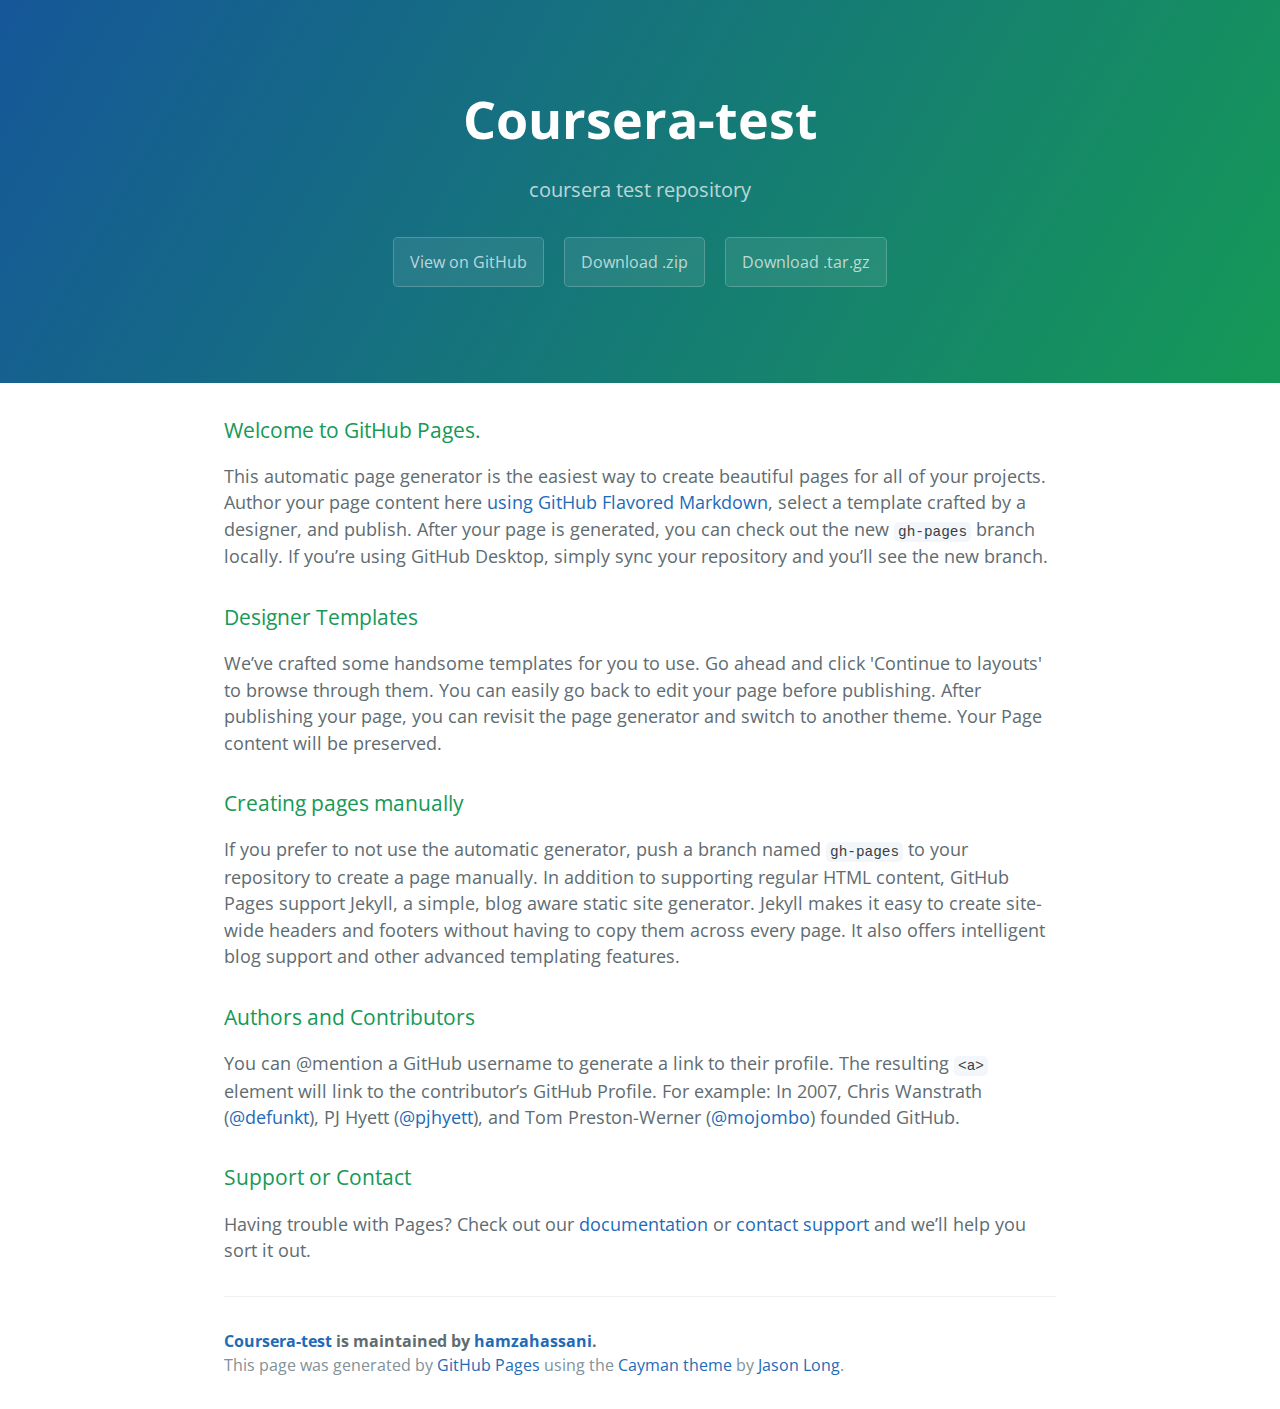
<file: index.html>
<!DOCTYPE html>
<html lang="en-us">
  <head>
    <meta charset="UTF-8">
    <title>Coursera-test by hamzahassani</title>
    <meta name="viewport" content="width=device-width, initial-scale=1">
    <link rel="stylesheet" type="text/css" href="stylesheets/normalize.css" media="screen">
    <link href='https://fonts.googleapis.com/css?family=Open+Sans:400,700' rel='stylesheet' type='text/css'>
    <link rel="stylesheet" type="text/css" href="stylesheets/stylesheet.css" media="screen">
    <link rel="stylesheet" type="text/css" href="stylesheets/github-light.css" media="screen">
  </head>
  <body>
    <section class="page-header">
      <h1 class="project-name">Coursera-test</h1>
      <h2 class="project-tagline">coursera test repository</h2>
      <a href="https://github.com/hamzahassani/coursera-test" class="btn">View on GitHub</a>
      <a href="https://github.com/hamzahassani/coursera-test/zipball/master" class="btn">Download .zip</a>
      <a href="https://github.com/hamzahassani/coursera-test/tarball/master" class="btn">Download .tar.gz</a>
    </section>

    <section class="main-content">
      <h3>
<a id="welcome-to-github-pages" class="anchor" href="#welcome-to-github-pages" aria-hidden="true"><span aria-hidden="true" class="octicon octicon-link"></span></a>Welcome to GitHub Pages.</h3>

<p>This automatic page generator is the easiest way to create beautiful pages for all of your projects. Author your page content here <a href="https://guides.github.com/features/mastering-markdown/">using GitHub Flavored Markdown</a>, select a template crafted by a designer, and publish. After your page is generated, you can check out the new <code>gh-pages</code> branch locally. If you’re using GitHub Desktop, simply sync your repository and you’ll see the new branch.</p>

<h3>
<a id="designer-templates" class="anchor" href="#designer-templates" aria-hidden="true"><span aria-hidden="true" class="octicon octicon-link"></span></a>Designer Templates</h3>

<p>We’ve crafted some handsome templates for you to use. Go ahead and click 'Continue to layouts' to browse through them. You can easily go back to edit your page before publishing. After publishing your page, you can revisit the page generator and switch to another theme. Your Page content will be preserved.</p>

<h3>
<a id="creating-pages-manually" class="anchor" href="#creating-pages-manually" aria-hidden="true"><span aria-hidden="true" class="octicon octicon-link"></span></a>Creating pages manually</h3>

<p>If you prefer to not use the automatic generator, push a branch named <code>gh-pages</code> to your repository to create a page manually. In addition to supporting regular HTML content, GitHub Pages support Jekyll, a simple, blog aware static site generator. Jekyll makes it easy to create site-wide headers and footers without having to copy them across every page. It also offers intelligent blog support and other advanced templating features.</p>

<h3>
<a id="authors-and-contributors" class="anchor" href="#authors-and-contributors" aria-hidden="true"><span aria-hidden="true" class="octicon octicon-link"></span></a>Authors and Contributors</h3>

<p>You can @mention a GitHub username to generate a link to their profile. The resulting <code>&lt;a&gt;</code> element will link to the contributor’s GitHub Profile. For example: In 2007, Chris Wanstrath (<a href="https://github.com/defunkt" class="user-mention">@defunkt</a>), PJ Hyett (<a href="https://github.com/pjhyett" class="user-mention">@pjhyett</a>), and Tom Preston-Werner (<a href="https://github.com/mojombo" class="user-mention">@mojombo</a>) founded GitHub.</p>

<h3>
<a id="support-or-contact" class="anchor" href="#support-or-contact" aria-hidden="true"><span aria-hidden="true" class="octicon octicon-link"></span></a>Support or Contact</h3>

<p>Having trouble with Pages? Check out our <a href="https://help.github.com/pages">documentation</a> or <a href="https://github.com/contact">contact support</a> and we’ll help you sort it out.</p>

      <footer class="site-footer">
        <span class="site-footer-owner"><a href="https://github.com/hamzahassani/coursera-test">Coursera-test</a> is maintained by <a href="https://github.com/hamzahassani">hamzahassani</a>.</span>

        <span class="site-footer-credits">This page was generated by <a href="https://pages.github.com">GitHub Pages</a> using the <a href="https://github.com/jasonlong/cayman-theme">Cayman theme</a> by <a href="https://twitter.com/jasonlong">Jason Long</a>.</span>
      </footer>

    </section>

  
  </body>
</html>
</file>
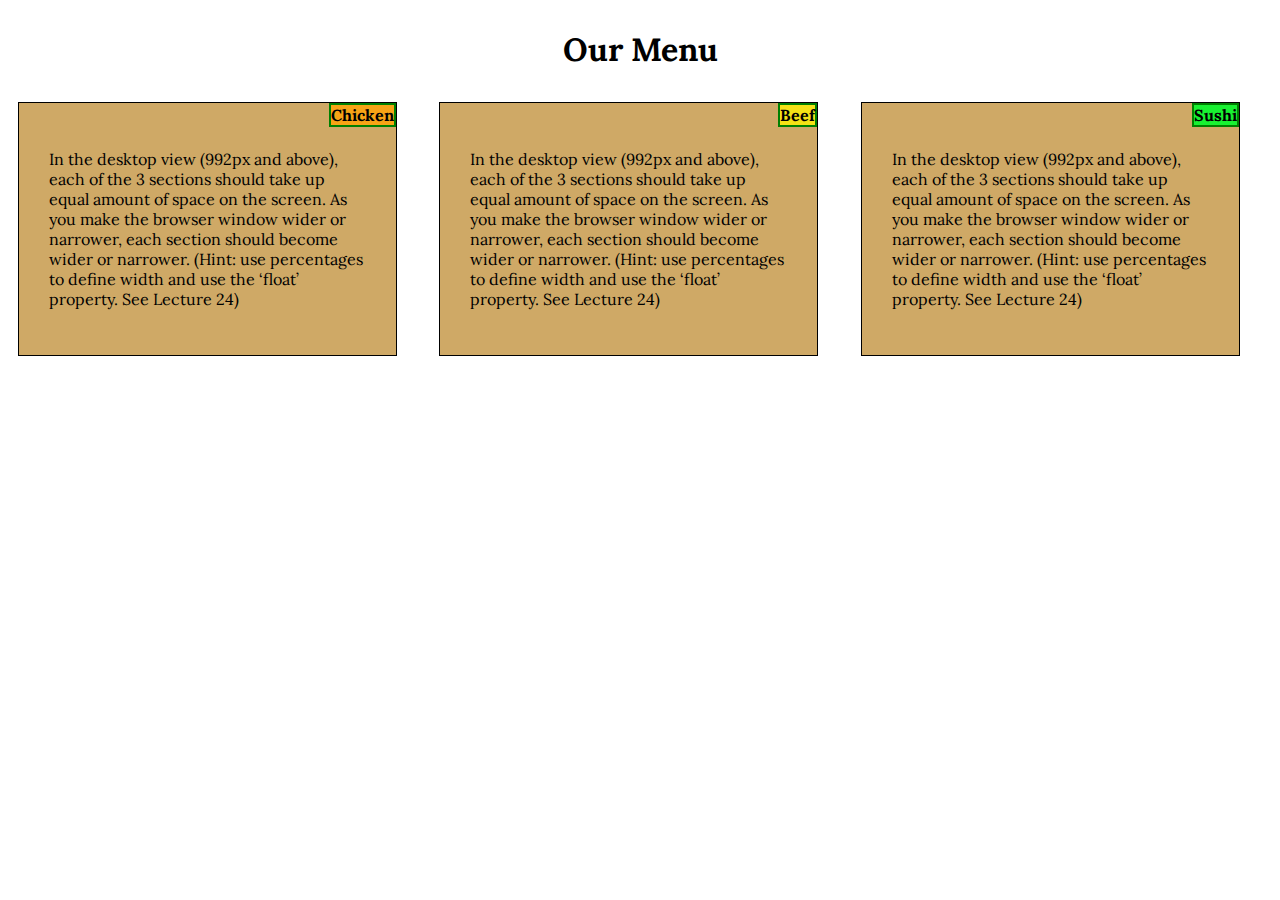
<file: site/index.html>
<!DOCTYPE html>
<html>
<head>
    <meta name="viewport" content="width=device-width, initial-scale=1">    
	<title> master css position</title>
	<link rel="stylesheet" type="text/css" href="css/style.css">
	<link href="https://fonts.googleapis.com/css?family=Lora" rel="stylesheet">
</head>
<body>
<!--  <p id="absolute-position"> Okay, so I'm in sublime text and I'm looking at the file code media queries before.html. And it's located in the examples lecture 23 folder</p>
<p id="normal-position">Again, just a H1 just to tell us where we're holding. You know we have in our HTML really is two paragraphs. First one is ID'd with p1, and the second one is ID'd with p2. Let's take a look at the styles that we have for these paragraphs so far</p>  -->

<div class="row">
    <div class="col-lg-12">    	
    	<h1>Our Menu</h1>		
    </div>
	<div class="col-lg-4 col-md-6 col-sm-12">
		<div class="box">	   
			<h4 class="title" id="title1"> Chicken </h1>
			<p> In the desktop view (992px and above), each of the 3 sections should take up equal amount of space on the screen. As you make the browser window wider or narrower, each section should become wider or narrower. (Hint: use percentages to define width and use the ‘float’ property. See Lecture 24) </p>
			
		</div>		
	</div>
	<div class="col-lg-4 col-md-6 col-sm-12">
		<div class="box">	
			<h4 class="title" id="title2"> Beef</h1>
			<p > In the desktop view (992px and above), each of the 3 sections should take up equal amount of space on the screen. As you make the browser window wider or narrower, each section should become wider or narrower. (Hint: use percentages to define width and use the ‘float’ property. See Lecture 24) </p>
		</div>	
	</div>
	<div class="col-lg-4 col-md-6 col-sm-12">
		<div class="box">
			<h4 class="title" id="title3">Sushi</h1>
			<p > In the desktop view (992px and above), each of the 3 sections should take up equal amount of space on the screen. As you make the browser window wider or narrower, each section should become wider or narrower. (Hint: use percentages to define width and use the ‘float’ property. See Lecture 24) </p>
		</div>	
	</div>

</div>
</body>
</html>
</file>
<file: stylesheets/stylesheet.css>
* {
  box-sizing: border-box; }

body {
  padding: 0;
  margin: 0;
  font-family: "Open Sans", "Helvetica Neue", Helvetica, Arial, sans-serif;
  font-size: 16px;
  line-height: 1.5;
  color: #606c71; }

a {
  color: #1e6bb8;
  text-decoration: none; }
  a:hover {
    text-decoration: underline; }

.btn {
  display: inline-block;
  margin-bottom: 1rem;
  color: rgba(255, 255, 255, 0.7);
  background-color: rgba(255, 255, 255, 0.08);
  border-color: rgba(255, 255, 255, 0.2);
  border-style: solid;
  border-width: 1px;
  border-radius: 0.3rem;
  transition: color 0.2s, background-color 0.2s, border-color 0.2s; }
  .btn + .btn {
    margin-left: 1rem; }

.btn:hover {
  color: rgba(255, 255, 255, 0.8);
  text-decoration: none;
  background-color: rgba(255, 255, 255, 0.2);
  border-color: rgba(255, 255, 255, 0.3); }

@media screen and (min-width: 64em) {
  .btn {
    padding: 0.75rem 1rem; } }

@media screen and (min-width: 42em) and (max-width: 64em) {
  .btn {
    padding: 0.6rem 0.9rem;
    font-size: 0.9rem; } }

@media screen and (max-width: 42em) {
  .btn {
    display: block;
    width: 100%;
    padding: 0.75rem;
    font-size: 0.9rem; }
    .btn + .btn {
      margin-top: 1rem;
      margin-left: 0; } }

.page-header {
  color: #fff;
  text-align: center;
  background-color: #159957;
  background-image: linear-gradient(120deg, #155799, #159957); }

@media screen and (min-width: 64em) {
  .page-header {
    padding: 5rem 6rem; } }

@media screen and (min-width: 42em) and (max-width: 64em) {
  .page-header {
    padding: 3rem 4rem; } }

@media screen and (max-width: 42em) {
  .page-header {
    padding: 2rem 1rem; } }

.project-name {
  margin-top: 0;
  margin-bottom: 0.1rem; }

@media screen and (min-width: 64em) {
  .project-name {
    font-size: 3.25rem; } }

@media screen and (min-width: 42em) and (max-width: 64em) {
  .project-name {
    font-size: 2.25rem; } }

@media screen and (max-width: 42em) {
  .project-name {
    font-size: 1.75rem; } }

.project-tagline {
  margin-bottom: 2rem;
  font-weight: normal;
  opacity: 0.7; }

@media screen and (min-width: 64em) {
  .project-tagline {
    font-size: 1.25rem; } }

@media screen and (min-width: 42em) and (max-width: 64em) {
  .project-tagline {
    font-size: 1.15rem; } }

@media screen and (max-width: 42em) {
  .project-tagline {
    font-size: 1rem; } }

.main-content :first-child {
  margin-top: 0; }
.main-content img {
  max-width: 100%; }
.main-content h1, .main-content h2, .main-content h3, .main-content h4, .main-content h5, .main-content h6 {
  margin-top: 2rem;
  margin-bottom: 1rem;
  font-weight: normal;
  color: #159957; }
.main-content p {
  margin-bottom: 1em; }
.main-content code {
  padding: 2px 4px;
  font-family: Consolas, "Liberation Mono", Menlo, Courier, monospace;
  font-size: 0.9rem;
  color: #383e41;
  background-color: #f3f6fa;
  border-radius: 0.3rem; }
.main-content pre {
  padding: 0.8rem;
  margin-top: 0;
  margin-bottom: 1rem;
  font: 1rem Consolas, "Liberation Mono", Menlo, Courier, monospace;
  color: #567482;
  word-wrap: normal;
  background-color: #f3f6fa;
  border: solid 1px #dce6f0;
  border-radius: 0.3rem; }
  .main-content pre > code {
    padding: 0;
    margin: 0;
    font-size: 0.9rem;
    color: #567482;
    word-break: normal;
    white-space: pre;
    background: transparent;
    border: 0; }
.main-content .highlight {
  margin-bottom: 1rem; }
  .main-content .highlight pre {
    margin-bottom: 0;
    word-break: normal; }
.main-content .highlight pre, .main-content pre {
  padding: 0.8rem;
  overflow: auto;
  font-size: 0.9rem;
  line-height: 1.45;
  border-radius: 0.3rem; }
.main-content pre code, .main-content pre tt {
  display: inline;
  max-width: initial;
  padding: 0;
  margin: 0;
  overflow: initial;
  line-height: inherit;
  word-wrap: normal;
  background-color: transparent;
  border: 0; }
  .main-content pre code:before, .main-content pre code:after, .main-content pre tt:before, .main-content pre tt:after {
    content: normal; }
.main-content ul, .main-content ol {
  margin-top: 0; }
.main-content blockquote {
  padding: 0 1rem;
  margin-left: 0;
  color: #819198;
  border-left: 0.3rem solid #dce6f0; }
  .main-content blockquote > :first-child {
    margin-top: 0; }
  .main-content blockquote > :last-child {
    margin-bottom: 0; }
.main-content table {
  display: block;
  width: 100%;
  overflow: auto;
  word-break: normal;
  word-break: keep-all; }
  .main-content table th {
    font-weight: bold; }
  .main-content table th, .main-content table td {
    padding: 0.5rem 1rem;
    border: 1px solid #e9ebec; }
.main-content dl {
  padding: 0; }
  .main-content dl dt {
    padding: 0;
    margin-top: 1rem;
    font-size: 1rem;
    font-weight: bold; }
  .main-content dl dd {
    padding: 0;
    margin-bottom: 1rem; }
.main-content hr {
  height: 2px;
  padding: 0;
  margin: 1rem 0;
  background-color: #eff0f1;
  border: 0; }

@media screen and (min-width: 64em) {
  .main-content {
    max-width: 64rem;
    padding: 2rem 6rem;
    margin: 0 auto;
    font-size: 1.1rem; } }

@media screen and (min-width: 42em) and (max-width: 64em) {
  .main-content {
    padding: 2rem 4rem;
    font-size: 1.1rem; } }

@media screen and (max-width: 42em) {
  .main-content {
    padding: 2rem 1rem;
    font-size: 1rem; } }

.site-footer {
  padding-top: 2rem;
  margin-top: 2rem;
  border-top: solid 1px #eff0f1; }

.site-footer-owner {
  display: block;
  font-weight: bold; }

.site-footer-credits {
  color: #819198; }

@media screen and (min-width: 64em) {
  .site-footer {
    font-size: 1rem; } }

@media screen and (min-width: 42em) and (max-width: 64em) {
  .site-footer {
    font-size: 1rem; } }

@media screen and (max-width: 42em) {
  .site-footer {
    font-size: 0.9rem; } }
</file>
<file: stylesheets/github-light.css>
/*
The MIT License (MIT)

Copyright (c) 2016 GitHub, Inc.

Permission is hereby granted, free of charge, to any person obtaining a copy
of this software and associated documentation files (the "Software"), to deal
in the Software without restriction, including without limitation the rights
to use, copy, modify, merge, publish, distribute, sublicense, and/or sell
copies of the Software, and to permit persons to whom the Software is
furnished to do so, subject to the following conditions:

The above copyright notice and this permission notice shall be included in all
copies or substantial portions of the Software.

THE SOFTWARE IS PROVIDED "AS IS", WITHOUT WARRANTY OF ANY KIND, EXPRESS OR
IMPLIED, INCLUDING BUT NOT LIMITED TO THE WARRANTIES OF MERCHANTABILITY,
FITNESS FOR A PARTICULAR PURPOSE AND NONINFRINGEMENT. IN NO EVENT SHALL THE
AUTHORS OR COPYRIGHT HOLDERS BE LIABLE FOR ANY CLAIM, DAMAGES OR OTHER
LIABILITY, WHETHER IN AN ACTION OF CONTRACT, TORT OR OTHERWISE, ARISING FROM,
OUT OF OR IN CONNECTION WITH THE SOFTWARE OR THE USE OR OTHER DEALINGS IN THE
SOFTWARE.

*/

.pl-c /* comment */ {
  color: #969896;
}

.pl-c1 /* constant, variable.other.constant, support, meta.property-name, support.constant, support.variable, meta.module-reference, markup.raw, meta.diff.header */,
.pl-s .pl-v /* string variable */ {
  color: #0086b3;
}

.pl-e /* entity */,
.pl-en /* entity.name */ {
  color: #795da3;
}

.pl-smi /* variable.parameter.function, storage.modifier.package, storage.modifier.import, storage.type.java, variable.other */,
.pl-s .pl-s1 /* string source */ {
  color: #333;
}

.pl-ent /* entity.name.tag */ {
  color: #63a35c;
}

.pl-k /* keyword, storage, storage.type */ {
  color: #a71d5d;
}

.pl-s /* string */,
.pl-pds /* punctuation.definition.string, string.regexp.character-class */,
.pl-s .pl-pse .pl-s1 /* string punctuation.section.embedded source */,
.pl-sr /* string.regexp */,
.pl-sr .pl-cce /* string.regexp constant.character.escape */,
.pl-sr .pl-sre /* string.regexp source.ruby.embedded */,
.pl-sr .pl-sra /* string.regexp string.regexp.arbitrary-repitition */ {
  color: #183691;
}

.pl-v /* variable */ {
  color: #ed6a43;
}

.pl-id /* invalid.deprecated */ {
  color: #b52a1d;
}

.pl-ii /* invalid.illegal */ {
  color: #f8f8f8;
  background-color: #b52a1d;
}

.pl-sr .pl-cce /* string.regexp constant.character.escape */ {
  font-weight: bold;
  color: #63a35c;
}

.pl-ml /* markup.list */ {
  color: #693a17;
}

.pl-mh /* markup.heading */,
.pl-mh .pl-en /* markup.heading entity.name */,
.pl-ms /* meta.separator */ {
  font-weight: bold;
  color: #1d3e81;
}

.pl-mq /* markup.quote */ {
  color: #008080;
}

.pl-mi /* markup.italic */ {
  font-style: italic;
  color: #333;
}

.pl-mb /* markup.bold */ {
  font-weight: bold;
  color: #333;
}

.pl-md /* markup.deleted, meta.diff.header.from-file */ {
  color: #bd2c00;
  background-color: #ffecec;
}

.pl-mi1 /* markup.inserted, meta.diff.header.to-file */ {
  color: #55a532;
  background-color: #eaffea;
}

.pl-mdr /* meta.diff.range */ {
  font-weight: bold;
  color: #795da3;
}

.pl-mo /* meta.output */ {
  color: #1d3e81;
}
</file>
<file: site/css/style.css>
/**** Mini framework ****/


*{	
	box-sizing: border-box;
	font-family: 'Lora', serif;
}


.box{
	position: relative;	
	width: 90%;
	border: 1px solid;	
	margin : 10px;	
	background-color: #CFA966;	
}

p {		
	padding: 30px;	
}

.pp{
	border: 5px solid;
	clear: both;;
}


.title {
	position: absolute;
	top: 0;
	right: 0;
	border: 2px solid green;
}

#title1 {
	background-color: #F7A416 ;
}

#title2 {
	background-color: #F4E216 ;
}

#title3 {
	background-color: #18F231 ;
}

 h4 {
 	margin: 0;
 	padding: 0;
 	text-align: center;
 }

 h1{
 	text-align: center;
 }


.row {	
	width: 100%;	
}



/********   Large device only    ********/

@media (min-width :  992px ) {

	.col-lg-1,.col-lg-2,.col-lg-3,.col-lg-4,.col-lg-5,.col-lg-6,.col-lg-7,.col-lg-8,.col-lg-9,.col-lg-10,.col-lg-11,.col-lg-12 {
		float: left;
		/*border: 1px solid green;*/
	}

	.col-lg-1 {
		width: 8.33%;
	}

	.col-lg-2 {
		width: 16.66%;
	}

	.col-lg-3 {
		width: 25%;
	}

	.col-lg-4 {
		width: 33.33%;
	}

	.col-lg-5 {
		width: 41.66%;
	}

	.col-lg-6 {
		width: 50%;
	}

	.col-lg-7 {
		width: 58.33%;
	}
	.col-lg-8 {
		width: 66.66%;
	}

	.col-lg-9 {
		width: 75%;
	}

	.col-lg-10 {
		width: 83.33%;
	}

	.col-lg-11 {
		width: 91.66%;
	}

	.col-lg-12 {
		width: 100%;
	}

}


/********   Medium device only 768px and 991px   ********/

@media (min-width :  768px )  and (max-width :  991px )  {

	.col-md-1,.col-md-2,.col-md-3,.col-md-4,.col-md-5,.col-md-6,.col-md-7,.col-md-8,.col-md-9,.col-md-10,.col-md-11,.col-md-12 {
		float: left;
		/*border: 1px solid green;*/
	}

	.col-md-6 + .col-md-6 + .col-md-6 {
    width: 100%;
  	} 	

  	.col-md-6 + .col-md-6 + .col-md-6 .box{
    width: 95%;
  	} 	

	.col-md-1 {
		width: 8.33%;
	}

	.col-md-2 {
		width: 16.66%;
	}

	.col-md-3 {
		width: 25%;
	}

	.col-md-4 {
		width: 33.33%;
	}

	.col-md-5 {
		width: 41.66%;
	}

	.col-md-6 {
		width: 50%;
	}

	.col-md-7 {
		width: 58.33%;
	}
	.col-md-8 {
		width: 66.66%;
	}

	.col-md-9 {
		width: 75%;
	}

	.col-md-10 {
		width: 83.33%;
	}

	.col-md-11 {
		width: 91.66%;
	}

	.col-md-12 {
		width: 100%;
	}
}


/********   Small device only    ********/

@media (max-width: 767px ) {

	.col-sm-1,.col-sm-2,.col-sm-3,.col-sm-4,.col-sm-5,.col-sm-6,.col-sm-7,.col-sm-8,.col-sm-9,.col-sm-10,.col-sm-11,.col-sm-12 {
		float: left;
		/*border: 1px solid green;*/
	}

	.col-sm-1 {
		width: 8.33%;
	}

	.col-sm-2 {
		width: 16.66%;
	}

	.col-sm-3 {
		width: 25%;
	}

	.col-sm-4 {
		width: 33.33%;
	}

	.col-sm-5 {
		width: 41.66%;
	}

	.col-sm-6 {
		width: 50%;
	}

	.col-sm-7 {
		width: 58.33%;
	}
	.col-sm-8 {
		width: 66.66%;
	}

	.col-sm-9 {
		width: 75%;
	}

	.col-sm-10 {
		width: 83.33%;
	}

	.col-sm-11 {
		width: 91.66%;
	}

	.col-sm-12 {
		width: 100%;
	}


}
</file>
